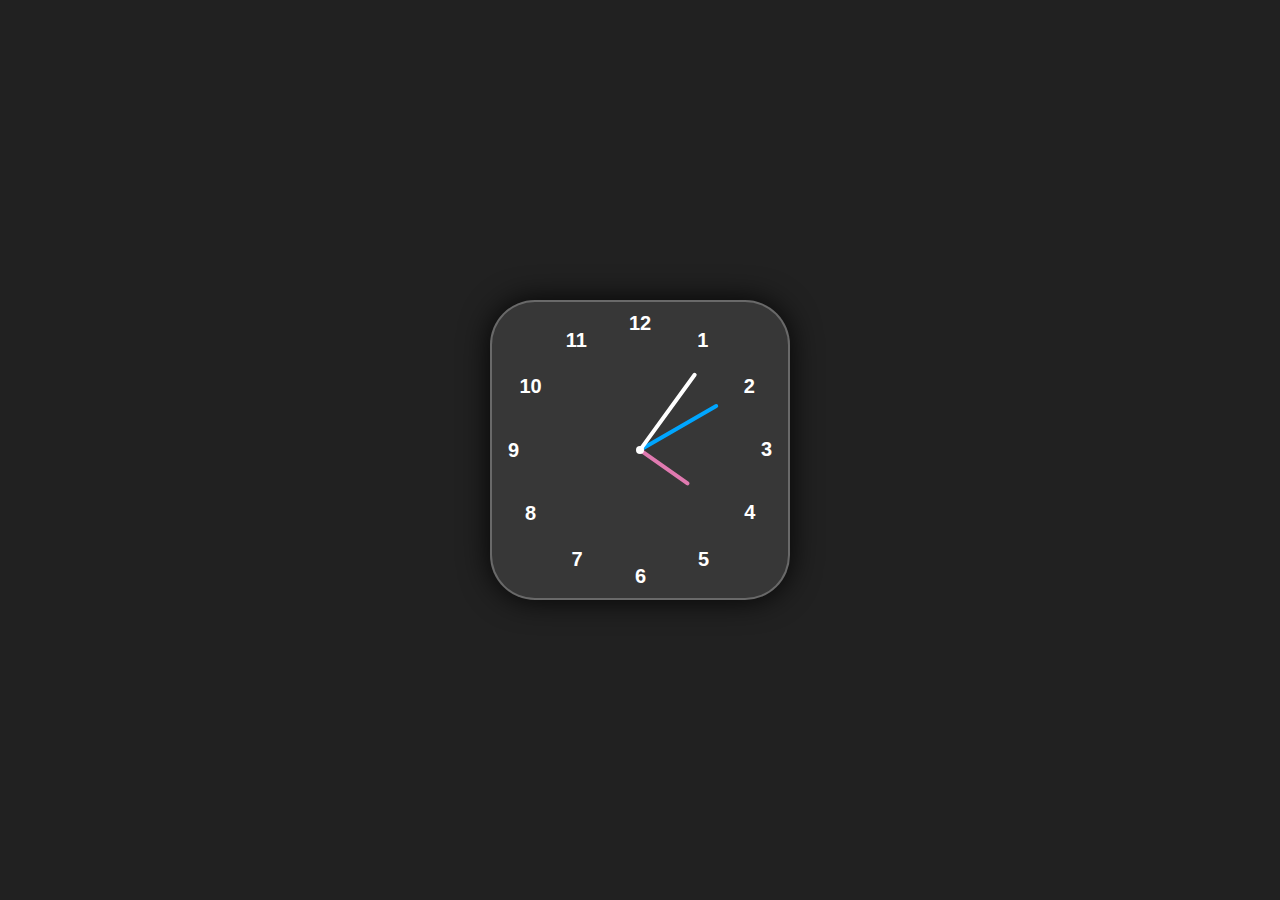
<file: index.html>
<!DOCTYPE html>
<html lang="en">
  <head>
    <meta charset="UTF-8" />
    <meta http-equiv="X-UA-Compatible" content="IE=edge" />
    <meta name="viewport" content="width=device-width, initial-scale=1.0" />
    <link rel="stylesheet" href="style.css" />
    <title>Analog Clock</title>
  </head>

  <body>
    <div class="container">
      <div class="clock">
      <div style="--clr: #e07ab0; --h: 60px" id="hour" class="hand">
          <i></i>
        </div>
        <div style="--clr: #00a6ff; --h: 90px" id="min" class="hand">
          <i></i>
        </div>
        <div style="--clr: #ffffff; --h: 95px" id="sec" class="hand">
          <i></i>
        </div>

        <span style="--i: 1"><b>1</b></span>
        <span style="--i: 2"><b>2</b></span>
        <span style="--i: 3"><b>3</b></span>
        <span style="--i: 4"><b>4</b></span>
        <span style="--i: 5"><b>5</b></span>
        <span style="--i: 6"><b>6</b></span>
        <span style="--i: 7"><b>7</b></span>
        <span style="--i: 8"><b>8</b></span>
        <span style="--i: 9"><b>9</b></span>
        <span style="--i: 10"><b>10</b></span>
        <span style="--i: 11"><b>11</b></span>
        <span style="--i: 12"><b>12</b></span>
      </div>
    </div>

    <script src="script.js"></script>
  </body>
</html>
</file>
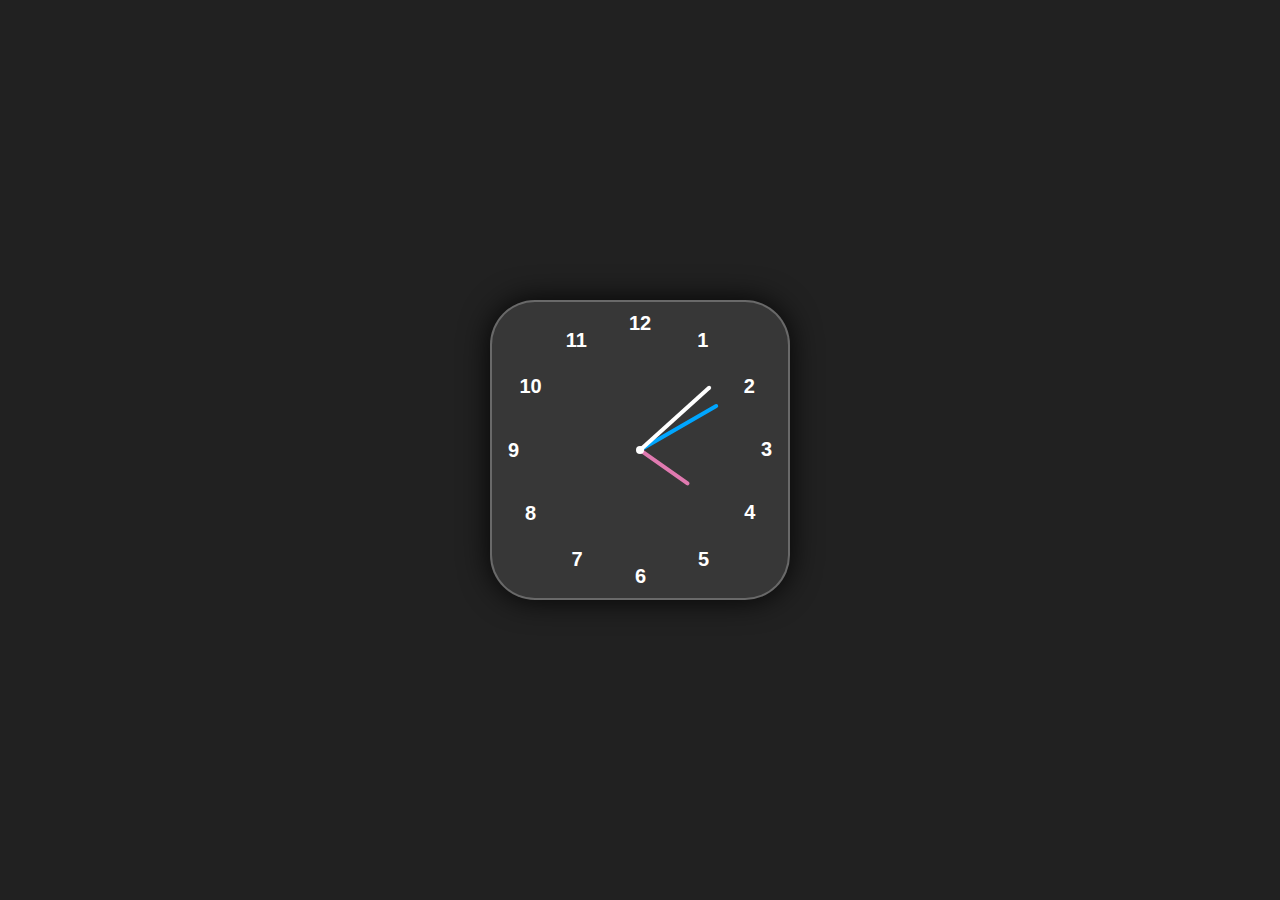
<file: indexclock.html>
<!DOCTYPE html>
<html lang="en">
  <head>
    <meta charset="UTF-8" />
    <meta http-equiv="X-UA-Compatible" content="IE=edge" />
    <meta name="viewport" content="width=device-width, initial-scale=1.0" />
    <link rel="stylesheet" href="style.css" />
    <title>Analog Clock</title>
  </head>

  <body>
    <div class="container">
      <div class="clock">
      <div style="--clr: #e07ab0; --h: 60px" id="hour" class="hand">
          <i></i>
        </div>
        <div style="--clr: #00a6ff; --h: 90px" id="min" class="hand">
          <i></i>
        </div>
        <div style="--clr: #ffffff; --h: 95px" id="sec" class="hand">
          <i></i>
        </div>

        <span style="--i: 1"><b>1</b></span>
        <span style="--i: 2"><b>2</b></span>
        <span style="--i: 3"><b>3</b></span>
        <span style="--i: 4"><b>4</b></span>
        <span style="--i: 5"><b>5</b></span>
        <span style="--i: 6"><b>6</b></span>
        <span style="--i: 7"><b>7</b></span>
        <span style="--i: 8"><b>8</b></span>
        <span style="--i: 9"><b>9</b></span>
        <span style="--i: 10"><b>10</b></span>
        <span style="--i: 11"><b>11</b></span>
        <span style="--i: 12"><b>12</b></span>
      </div>
    </div>

    <script src="script.js"></script>
  </body>
</html>
</file>
<file: style.css>
*{
    margin: 0;
    padding: 0;
    box-sizing: border-box;
    font-family: sans-serif;
    color: #ffffff;
}
body{
    display: flex;
    justify-content: center;
    align-items: center;
    min-height: 100vh;
    background-color: #212121;
}
.container{
    position: absolute;
}
.clock{
    width: 300px;
    height: 300px;
    border-radius: 15%;
    background-color: rgba(255, 255, 255, 0.1);
    border: 2px solid rgba(255, 255, 255, 0.25);
    box-shadow: 0px 0px 30px rgba(0, 0, 0, 0.9);
    display: flex;
    justify-content: center;
    align-items: center;
}
.clock span{
    position: absolute;
    transform: rotate(calc(30deg * var(--i))); 
    inset: 12px;
    text-align: center;
}
.clock span b{
    transform: rotate(calc(-30deg * var(--i)));
    display: inline-block;
    font-size: 20px;
}
.clock::before{
    content: '';
    position: absolute;
    width: 8px;
    height: 8px;
    border-radius: 50%;
    background-color: #fff;
    z-index: 2;
}
.hand{
    position: absolute;
    display: flex;
    justify-content: center;
    align-items: flex-end;
}
.hand i{
    position: absolute;
    background-color: var(--clr);
    width: 4px;
    height: var(--h);
    border-radius: 8px;
}
</file>
